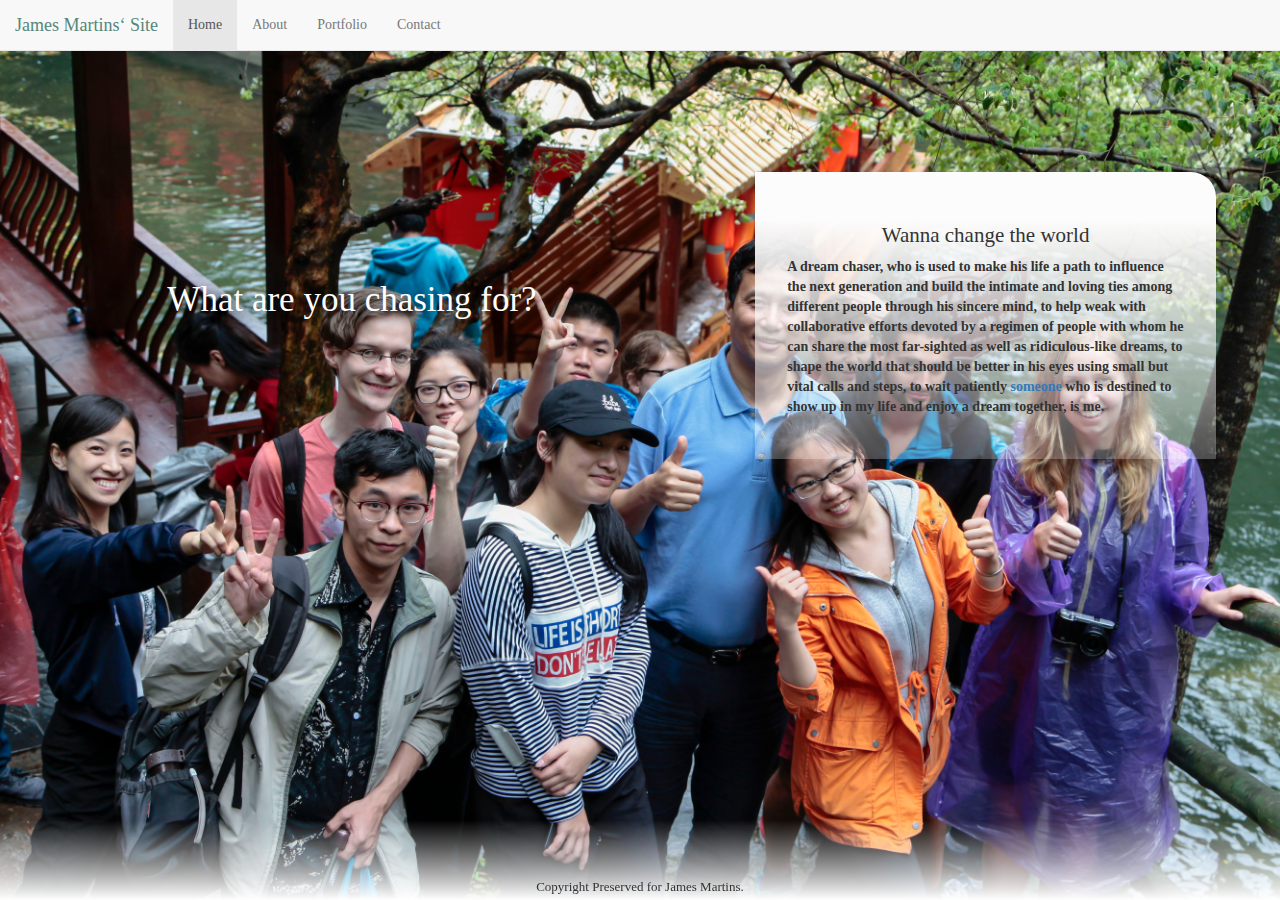
<file: index.html>
<!doctype html>
<html>
<head>
<meta charset="UTF-8">
<meta http-equiv="X-UA-Compatible" content="IE=edge">
<meta name="viewport" content="width=device-width, initial-scale=1.0">
<title>Home</title>
<link href="css/bootstrap.css" rel="stylesheet" type="text/css">
<link href="css/styles.css" rel="stylesheet" type="text/css">
<!--The following script tag downloads a font from the Adobe Edge Web Fonts server for use within the web page. We recommend that you do not modify it.-->
<script>var __adobewebfontsappname__="dreamweaver"</script>
<script src="http://use.edgefonts.net/actor:n4:default;alfa-slab-one:n4:default.js" type="text/javascript"></script>
<!-- HTML5 shim and Respond.js for IE8 support of HTML5 elements and media queries -->
<!-- WARNING: Respond.js doesn't work if you view the page via file:// -->
<!--[if lt IE 9]>
<script src="https://oss.maxcdn.com/html5shiv/3.7.2/html5shiv.min.js"></script>
<script src="https://oss.maxcdn.com/respond/1.4.2/respond.min.js"></script>
<![endif]-->
</head>

<body style="padding-top: 70px">
<nav class="navbar navbar-default navbar-fixed-top">
  <div class="container-fluid">
    <!-- Brand and toggle get grouped for better mobile display -->
    <div class="navbar-header">
      <button type="button" class="navbar-toggle collapsed" data-toggle="collapse" data-target="#topFixedNavbar1" aria-expanded="false"><span class="sr-only">Toggle navigation</span><span class="icon-bar"></span><span class="icon-bar"></span><span class="icon-bar"></span></button>
      <a class="navbar-brand" href="#">James Martins‘ Site</a></div>
    <!-- Collect the nav links, forms, and other content for toggling -->
    <div class="collapse navbar-collapse" id="topFixedNavbar1">
      <ul class="nav navbar-nav navlist">
        <li class="navlistitem active"><a href="#">Home</a> </li>
        <li class="navlistitem"><a href="about.html">About</a> </li>
        <li class="navlistitem"><a href="portfolio.html">Portfolio</a> </li>
        <li class="navlistitem"><a href="contact.html">Contact</a></li>
      </ul>
    </div>
    <!-- /.navbar-collapse -->
  </div>
  <!-- /.container-fluid -->
</nav>

<aside class="asideLeft">
  <h1>What are you chasing for?</h1>
</aside>
<section class="sectionRight">
  <h2>Wanna change the world</h2>
  <p>A dream chaser, who is used to make his life a path to influence the next generation and build the intimate and loving ties among different people through his sincere mind, to help weak with collaborative efforts devoted by a regimen of people with whom he can share the most far-sighted as well as ridiculous-like dreams, to shape the world that should be better in his eyes using small but vital calls and steps, to wait patiently <a href="someone.html">someone</a> who is destined to show up in my life and enjoy a dream together, is me. </p>
</section>
<footer>Copyright Preserved for James Martins.</footer>
<script src="js/jquery-1.11.3.min.js"></script>
<script src="js/bootstrap.js"></script>
</body>
</html>
</file>
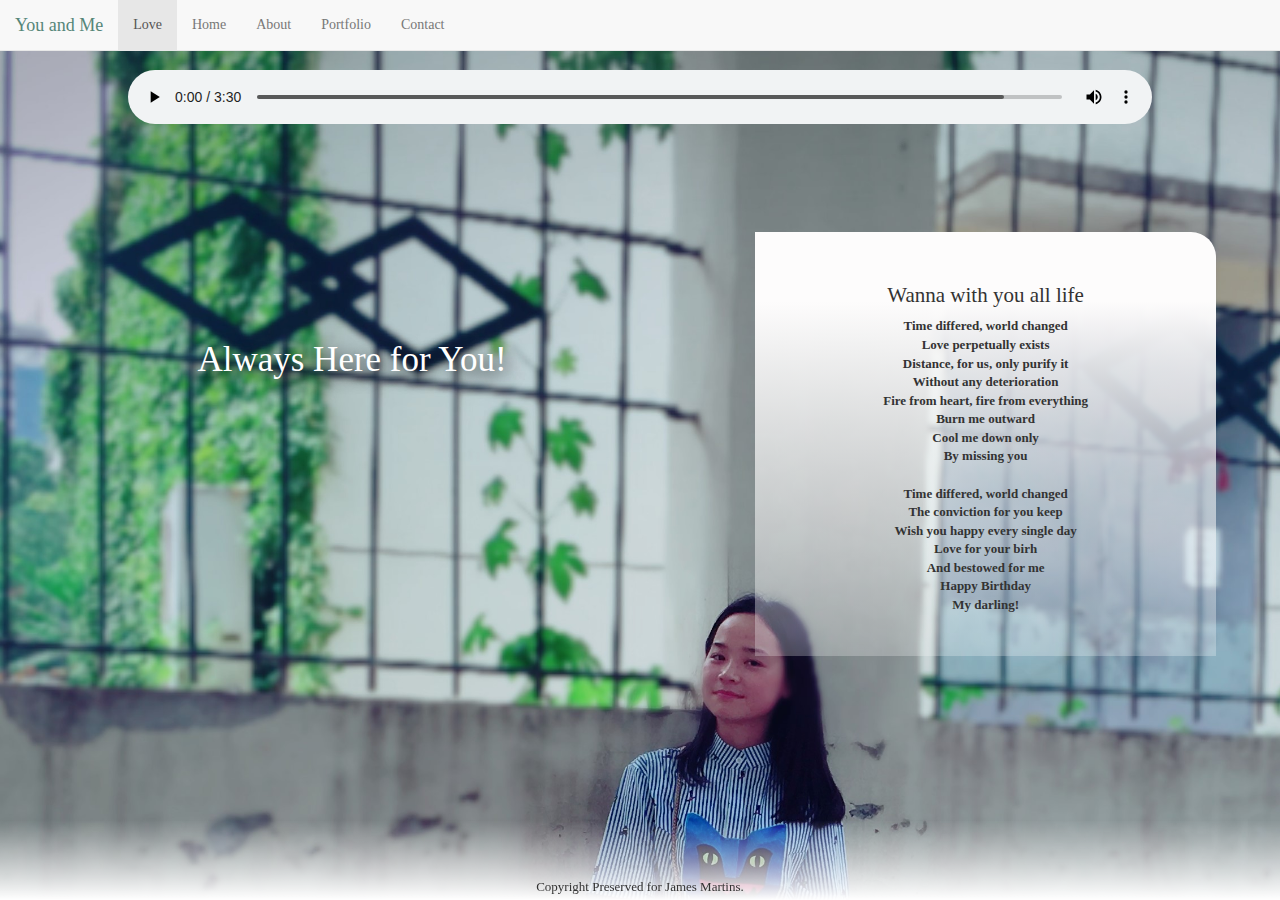
<file: someone.html>
<!doctype html>
<html>
<head>
<meta charset="UTF-8">
<meta http-equiv="X-UA-Compatible" content="IE=edge">
<meta name="viewport" content="width=device-width, initial-scale=1.0">
<title>Home</title>
<link href="css/bootstrap.css" rel="stylesheet" type="text/css">
<link href="css/styles.css" rel="stylesheet" type="text/css">
<style type="text/css">
body {
	background-image: url(images/bkgdSomeone.jpg);
}
</style>
<!--The following script tag downloads a font from the Adobe Edge Web Fonts server for use within the web page. We recommend that you do not modify it.-->
<script>var __adobewebfontsappname__="dreamweaver"</script>
<script src="http://use.edgefonts.net/actor:n4:default;alfa-slab-one:n4:default.js" type="text/javascript"></script>
<!-- HTML5 shim and Respond.js for IE8 support of HTML5 elements and media queries -->
<!-- WARNING: Respond.js doesn't work if you view the page via file:// -->
<!--[if lt IE 9]>
<script src="https://oss.maxcdn.com/html5shiv/3.7.2/html5shiv.min.js"></script>
<script src="https://oss.maxcdn.com/respond/1.4.2/respond.min.js"></script>
<![endif]-->
</head>

<body style="padding-top: 70px">
<nav class="navbar navbar-default navbar-fixed-top">
  <div class="container-fluid">
    <!-- Brand and toggle get grouped for better mobile display -->
    <div class="navbar-header">
      <button type="button" class="navbar-toggle collapsed" data-toggle="collapse" data-target="#topFixedNavbar1" aria-expanded="false"><span class="sr-only">Toggle navigation</span><span class="icon-bar"></span><span class="icon-bar"></span><span class="icon-bar"></span></button>
      <a class="navbar-brand" href="#">You and Me</a></div>
    <!-- Collect the nav links, forms, and other content for toggling -->
    <div class="collapse navbar-collapse" id="topFixedNavbar1">
      <ul class="nav navbar-nav navlist">
        <li class="navlistitem active"><a href="#">Love</a> </li>
        <li class="navlistitem"><a href="index.html">Home</a> </li>
        <li class="navlistitem"><a href="about.html">About</a> </li>
        <li class="navlistitem"><a href="portfolio.html">Portfolio</a> </li>
        <li class="navlistitem"><a href="contact.html">Contact</a></li>

      </ul>
    </div>
    <!-- /.navbar-collapse -->
  </div>
  <!-- /.container-fluid -->
</nav>
<audio class="audio"  controls loop preload="auto"
            src="audio/Beauty.mp3">
      你的浏览器不支持audio标签
</audio>
<aside class="asideLeft">
  <h1>Always Here for You!</h1>
</aside>
<section class="sectionRight">
  <h2>Wanna with you all life</h2>
  <p class="poem"> 
  Time differed, world changed<br/>
  Love perpetually exists<br/>
  Distance, for us, only purify it<br/>
  Without any deterioration<br/>
  Fire from heart, fire from everything<br/>
  Burn me outward<br/>
  Cool me down only<br/>
  By missing you<br/>
  <br/>
  Time differed, world changed<br/>
  The conviction for you keep<br/>
  Wish you happy every single day<br/>
  Love for your birh<br/>
  And bestowed for me<br/>
  Happy Birthday<br/>
  My darling!<br/>
  </p>
</section>
<footer>Copyright Preserved for James Martins.</footer>
<script src="js/jquery-1.11.3.min.js"></script>
<script src="js/bootstrap.js"></script>
</body>
</html>
</file>
<file: css/styles.css>
@charset "UTF-8";
body {
	background-color: #A9A9A9;
	background-image: url(../images/bkgd.jpg);
	background-size: cover;
	background-attachment: fixed;
	font-family: actor;
	font-style: normal;
	font-weight: 400;
	height: 100%;
	margin: 0;
}
h1 {
	font-family: alfa-slab-one;
	font-style: normal;
	font-weight: 400;
	font-size: 2.5em;
	text-align: center;
	line-height: 1em;
	height: 1em;
	color: #FFFFFF;
	text-shadow: 4px 5px 17px #000000;
}
h2 {
	font-family: alfa-slab-one;
	font-style: normal;
	font-weight: 400;
	font-size: 1.5em;
	text-align: center;
}
footer {
	font-size: small;
	text-align: center;
	clear: both;
	position: fixed;
	left: 0px;
	bottom: 0px;
	height: 80px;
	width: 100%;
	background-image: -webkit-linear-gradient(270deg,rgba(255,255,255,0.00) 0%,rgba(255,255,255,1.00) 100%);
	background-image: -moz-linear-gradient(270deg,rgba(255,255,255,0.00) 0%,rgba(255,255,255,1.00) 100%);
	background-image: -o-linear-gradient(270deg,rgba(255,255,255,0.00) 0%,rgba(255,255,255,1.00) 100%);
	background-image: linear-gradient(180deg,rgba(255,255,255,0.00) 0%,rgba(255,255,255,1.00) 100%);
	padding-top: 58px;
}

 


.asideLeft {
	width: 35%;
	float: left;
	margin-right: 1%;
	margin-left: 10%;
	margin-top: 15%;
}
.sectionRight {
	width: 36%;
	float: right;
	margin-right: 5%;
	margin-top: 8%;
	margin-left: 1%;
	padding-left: 2.5%;
	padding-right: 2.5%;
	padding-top: 2.5%;
	padding-bottom: 2.5%;
	background-image: -webkit-linear-gradient(270deg,rgba(253,252,252,1.00) 16.39%,rgba(255,255,255,0.25) 100%);
	background-image: -moz-linear-gradient(270deg,rgba(253,252,252,1.00) 16.39%,rgba(255,255,255,0.25) 100%);
	background-image: -o-linear-gradient(270deg,rgba(253,252,252,1.00) 16.39%,rgba(255,255,255,0.25) 100%);
	background-image: linear-gradient(180deg,rgba(253,252,252,1.00) 16.39%,rgba(255,255,255,0.25) 100%);
	border-top-right-radius: 25px;
	margin-bottom: 100px;
	font-weight: bold;
}
header {
	text-align: center;
	margin-top: 70px;
}
nav {
	background-color: #EEEEEE;
}
.navlist {
	margin: 0px;
	padding: 0px;
	list-style-type: none;
	overflow: hidden;
}
.navlistitem {
	/*float: left;*/
}
.navlistitem a {
	text-decoration: none;
	display: block;
	padding-top: 14px;
	padding-left: 16px;
	padding-right: 16px;
	padding-bottom: 16px;
	color: #6B6B6B;
}
.navlistitem a:hover {
	color: black;
	background-color: #358B6C;
}
.container-fluid .navbar-header .navbar-brand {
	font-family: alfa-slab-one;
	font-style: normal;
	font-weight: 400;
	color: #558678;
}
.formStyle {
	width: 100%;
}
.sectionRight .poem {
	text-align: center;
	font-size: small;
}
.audio {
	padding-left: 0px;
	padding-right: 0%;
	margin-right: 10%;
	margin-left: 10%;
	width: 80%;
}




@media (max-width: 650px){
.asideLeft {
	width: 90%;
	float: none;
	margin-right: 5%;
	margin-left: 5%;
	margin-top: 30px;
}
.sectionRight {
	width: 90%;
	float: none;
	margin-right: 5%;
	margin-top: 30px;
	margin-left: 5%;
	margin-bottom: 100px;
}
body {
	
	background-image: url(../images/bkgdPhone.jpg);
	background-size: cover;
	background-attachment: fixed;
	font-family: actor;
	font-style: normal;
	font-weight: 400;
	height: 100%;
	margin: 0;
}

h1 {
	font-family: alfa-slab-one;
	font-style: normal;
	font-weight: 400;
	font-size: 2em;
	text-align: center;
	line-height: 1em;
	height: 1em;
	margin-bottom: 42px;
}
header {
	margin-top: 30px;
}
p {
	font-size: large;
}
}
</file>
